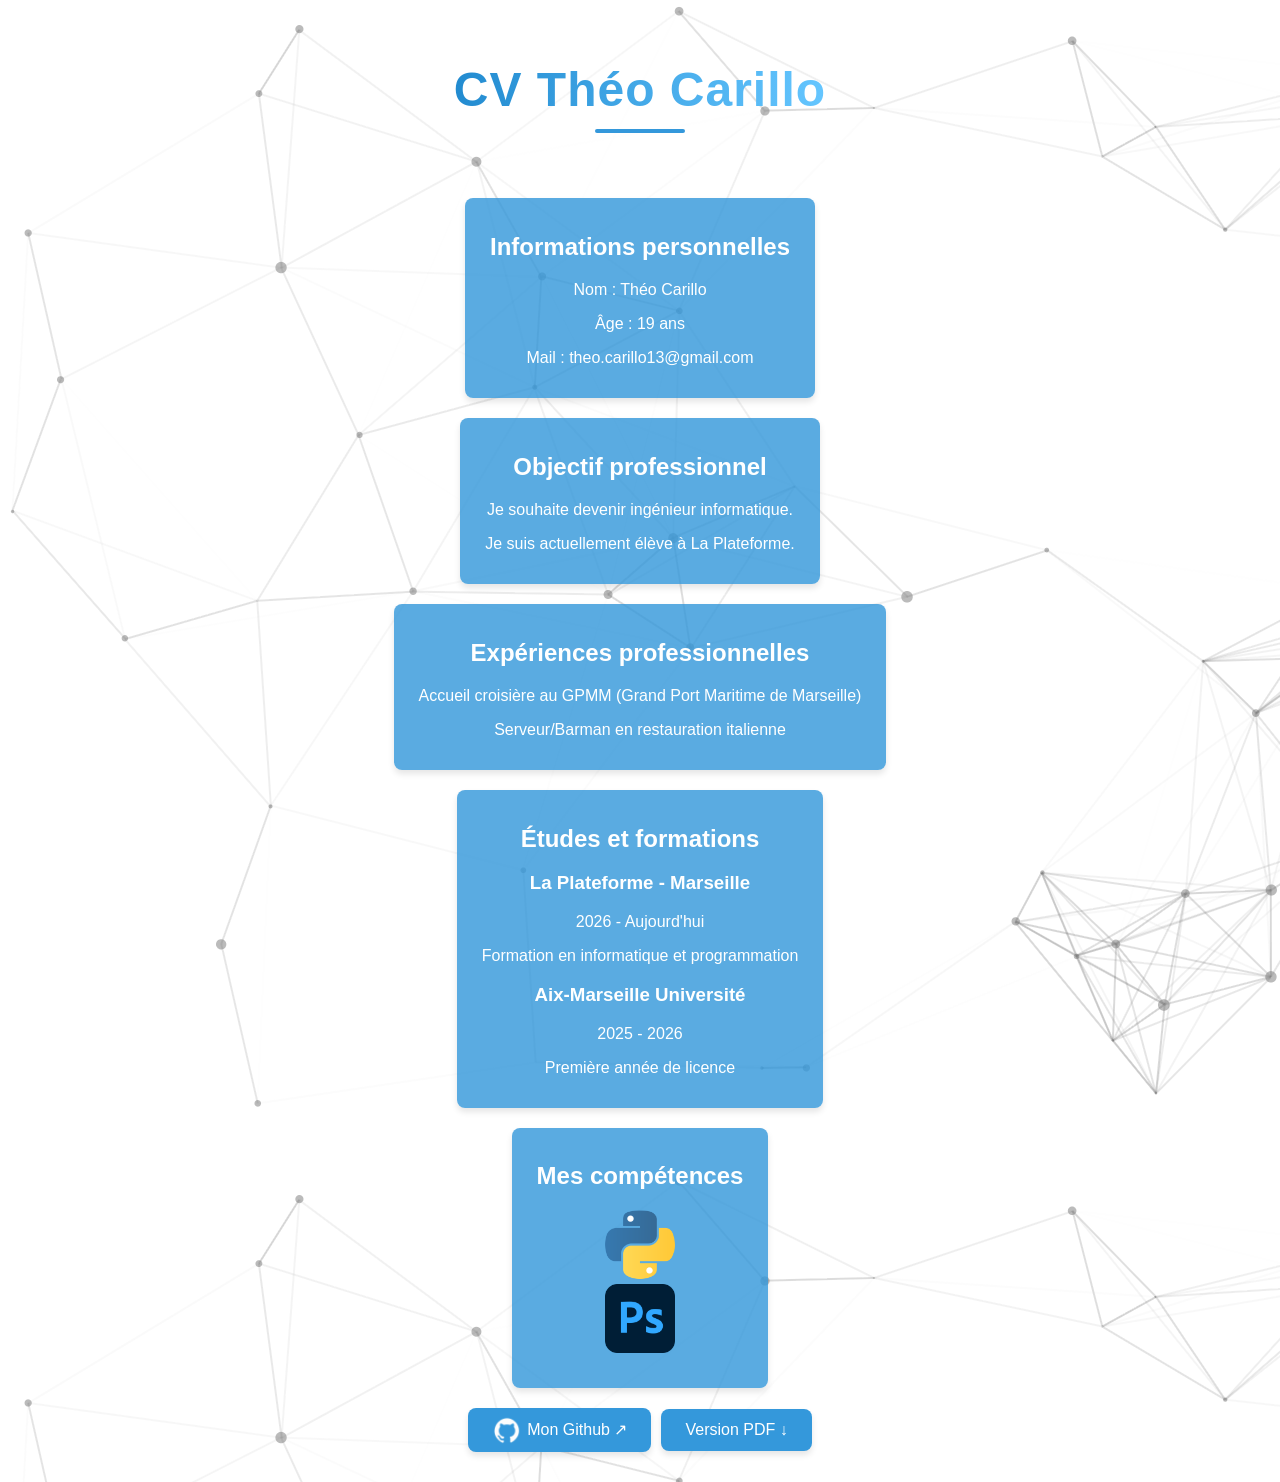
<file: index.html>
<!DOCTYPE html>
<html lang="fr">

<head>
    <meta charset="UTF-8">
    <meta name="viewport" content="width=device-width, initial-scale=1.0">
    <title>Mon CV - Théo Carillo</title>
    <link rel="stylesheet" href="style.css">
</head>

<body>

    <h1 class="titre-cv">CV Théo Carillo</h1>

    <section>
        <h2>Informations personnelles</h2>
        <p>Nom : Théo Carillo</p>
        <p>Âge : 19 ans</p>
        <p>Mail : theo.carillo13@gmail.com</p>
    </section>

    <section>
        <h2>Objectif professionnel</h2>
        <p>Je souhaite devenir ingénieur informatique.</p>
        <p>Je suis actuellement élève à La Plateforme.</p>
    </section>

    <section>
        <h2>Expériences professionnelles</h2>
        <p>
            Accueil croisière au GPMM
            (Grand Port Maritime de Marseille)
        </p>
        <p>Serveur/Barman en restauration italienne</p>
    </section>

    <section>
        <h2>Études et formations</h2>

        <h3>La Plateforme - Marseille</h3>
        <p>2026 - Aujourd'hui</p>
        <p>Formation en informatique et programmation</p>

        <h3>Aix-Marseille Université</h3>
        <p>2025 - 2026</p>
        <p>Première année de licence</p>
    </section>

    <section aria-labelledby="competences">
        <h2 id="competences">Mes compétences</h2>

        <ul>
            <li>
                <img src="images/python.webp"
                     width="70"
                     alt="Logo du langage Python">
                
            </li>

            <li>
                <img src="images/photoshop.webp"
                     width="70"
                     alt="Logo du logiciel Adobe Photoshop">
                
            </li>
        </ul>
    </section>

    <footer>
        
        <a href="https://github.com/theocrllo" class="github">
            <img src="images/github.png" width="30" alt="Logo GitHub">
            Mon Github ↗
        </a>


        <button type="button" onclick="window.print()">
            Version PDF ↓ 
        </button>
    </footer>

</body>
</html>
</file>
<file: style.css>
/* ===== CORPS DE LA PAGE ===== */

body {
    background-image: url("images/coolbackgrounds-particles-ether.png");
    text-align: center;
    font-family: Arial, Helvetica, sans-serif;
    display: flex;
    flex-direction: column;
    align-items: center;
    gap: 20px;
    margin: 0;
    padding: 30px;
    justify-content: space-around;
}

/* ===== LISTES ===== */

ul {
    list-style: none;
    padding: 0;
}

/* ===== SECTIONS DU CV ===== */

section {
    background-color: #3498dbcf;
    color: #ffffff;
    padding: 15px 25px;
    border-radius: 8px;
    box-shadow: 0 4px 6px rgba(0, 0, 0, 0.1);
    display: inline-block;
    animation: apparition 1s ease-out;
}

section:hover{
    background-color: #48a8e8e4;
}

/* ===== LIENS ET BOUTONS ===== */

a,
button {
    text-decoration: none;
    color: #ffffff;
    background-color: #3498db;
    padding: 12px 24px;
    border-radius: 8px;
    display: inline-block;
    box-shadow: 0 4px 6px rgba(0, 0, 0, 0.1);
    border: none;
    font-family: inherit;
    font-size: 16px;

    /* Curseur en forme de main */
    cursor: pointer;

    /* Animation fluide */
    transition: all 0.3s ease;
}

/* ===== EFFET AU SURVOL ===== */

a:hover,
button:hover {
    background-color: #217dbb;

    /* Le bouton monte légèrement */
    transform: translateY(-5px);

    /* Ombre plus prononcée */
    box-shadow: 0 10px 25px rgba(0, 0, 0, 0.2);
}

/* ===== EFFET AU CLIC ===== */

a:active,
button:active {
    /* Le bouton rétrécit */
    transform: scale(0.95);
}

/* ===== NAVIGATION AU CLAVIER ===== */

a:focus-visible,
button:focus-visible {
    outline: 3px solid #003d73;
    outline-offset: 4px;
}

/* ===== PIED DE PAGE ===== */

footer {
    display: flex;
    justify-content: center;
    align-items: center;
    flex-wrap: wrap;
    gap: 10px;


}

.github {
    display: inline-flex;
    align-items: center;
    justify-content: center;
    gap: 5px;
}
.github img{
    transform: scale(1.5);
}


.titre-cv {
    font-size: 48px;
    font-weight: 800;
    text-align: center;

    background: linear-gradient(90deg, #228bd0, #65c6ff);
    background-clip: text;
    -webkit-background-clip: text;
    -webkit-text-fill-color: transparent;

    letter-spacing: 1px;
    margin-bottom: 45px;

    animation: apparition 1s ease-out;
}

.titre-cv::after {
    content: "";
    display: block;
    width: 90px;
    height: 4px;
    margin: 12px auto 0;
    border-radius: 10px;
    background: #3498db;
}

@keyframes apparition {
    from {
        opacity: 0;
        transform: translateY(-20px);
    }

    to {
        opacity: 1;
        transform: translateY(0);
    }
}
</file>
